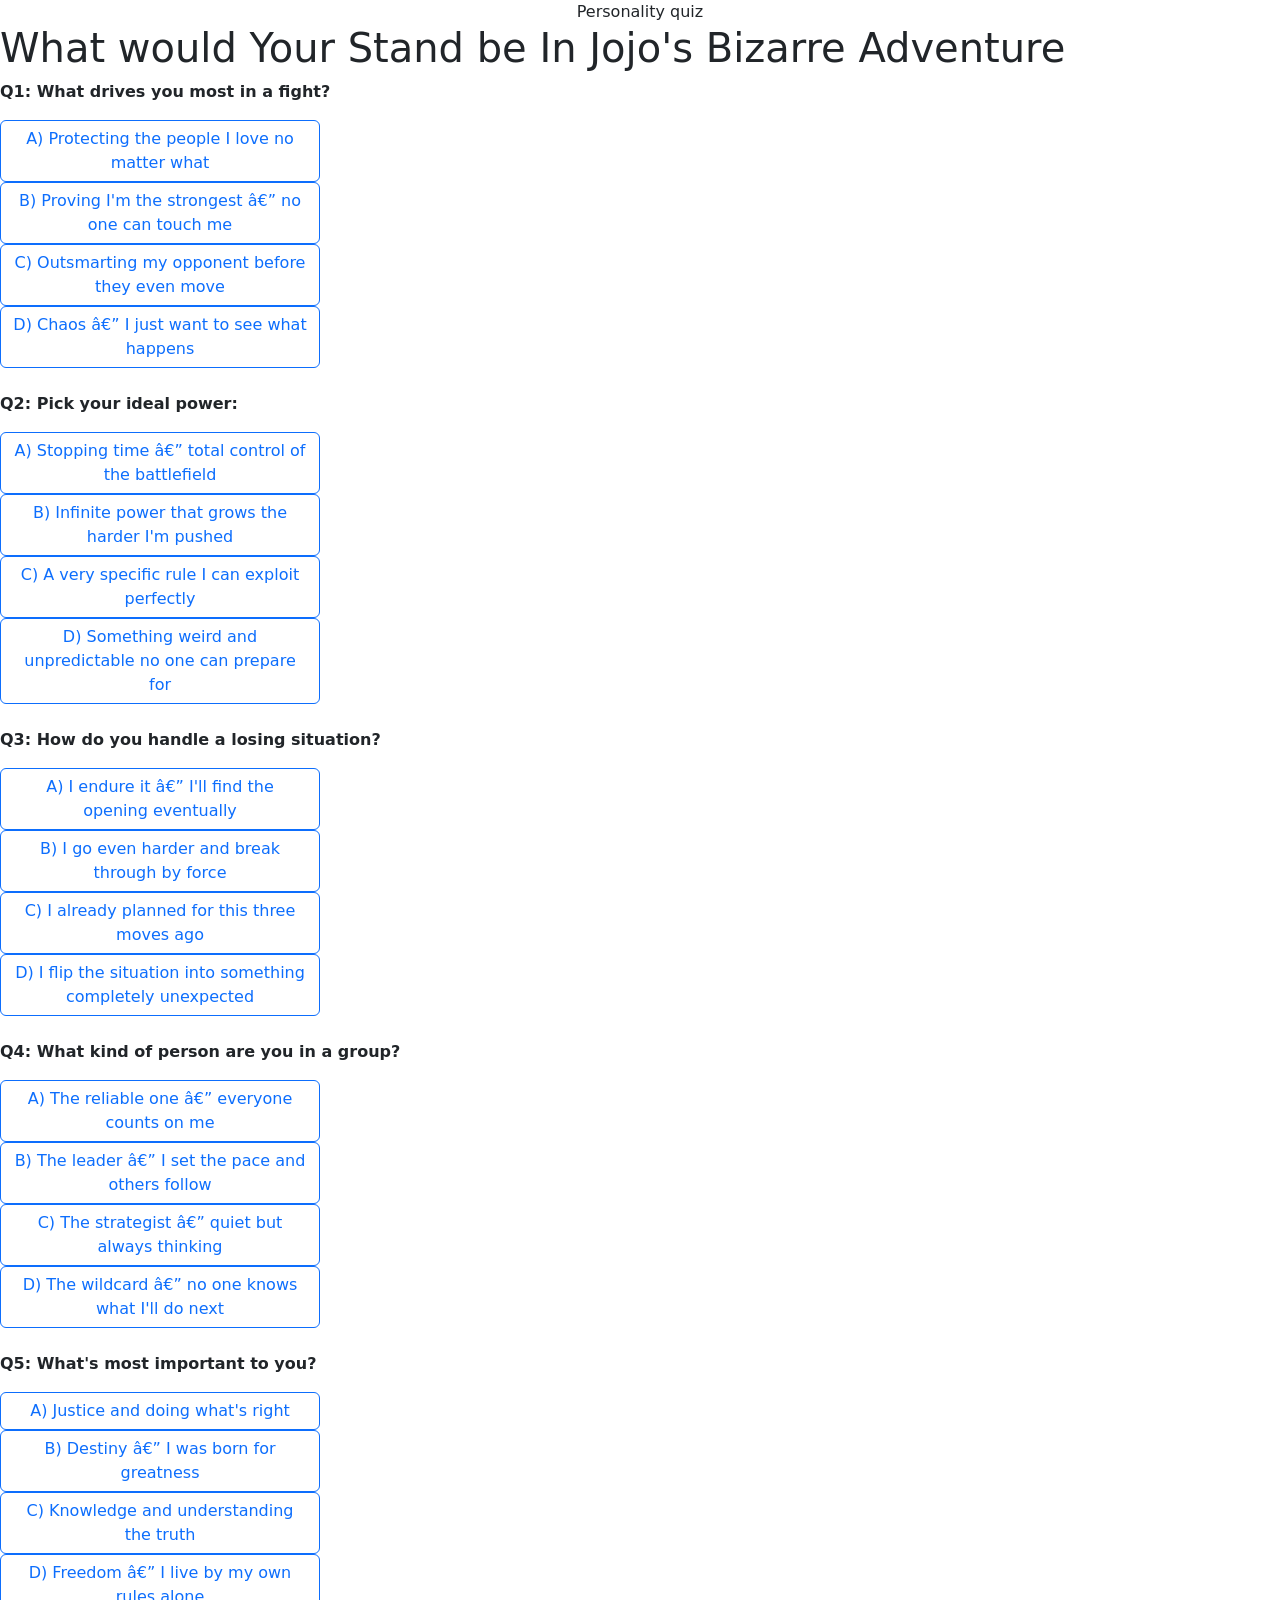
<file: Index.html>
<!DOCTYPE html>
<html>
	<head>
	 <title> Your JJBA Stand </title>

	 <link href="https://cdn.jsdelivr.net/npm/bootstrap@5.3.3/dist/css/bootstrap.min.css" rel="stylesheet" integrity="sha384-QWTKZyjpPEjISv5WaRU9OFeRpok6YctnYmDr5pNlyT2bRjXh0JMhjY6hW+ALEwIH" crossorigin="anonymous" >

	 <link rel="stylesheet" href="css/style.css" />
	</head>

	<body>
		<header class="text-center"> Personality quiz </header>

		<h1 id="question">What would Your Stand be In Jojo's Bizarre Adventure</h1>


<p><strong>Q1: What drives you most in a fight?</strong></p>
		<div class="col-6 col-md-3" id="question_1">
			<button class="btn btn-outline-primary w-100" data-buttonid="1" data-awesome="1">A) Protecting the people I love no matter what</button>
			<button class="btn btn-outline-primary w-100" data-buttonid="1" data-awesome="2">B) Proving I'm the strongest — no one can touch me</button>
			<button class="btn btn-outline-primary w-100" data-buttonid="1" data-awesome="3">C) Outsmarting my opponent before they even move</button>
			<button class="btn btn-outline-primary w-100" data-buttonid="1" data-awesome="4">D) Chaos — I just want to see what happens</button>
		</div>
<br>

<p><strong>Q2: Pick your ideal power:</strong></p>
		<div class="col-6 col-md-3" id="question_2">
			<button class="btn btn-outline-primary w-100" data-buttonid="2" data-awesome="1">A) Stopping time — total control of the battlefield</button>
			<button class="btn btn-outline-primary w-100" data-buttonid="2" data-awesome="2">B) Infinite power that grows the harder I'm pushed</button>
			<button class="btn btn-outline-primary w-100" data-buttonid="2" data-awesome="3">C) A very specific rule I can exploit perfectly</button>
			<button class="btn btn-outline-primary w-100" data-buttonid="2" data-awesome="4">D) Something weird and unpredictable no one can prepare for</button>
		</div>
<br>
<p><strong>Q3: How do you handle a losing situation?</strong></p>
		<div class="col-6 col-md-3" id="question_3">
			<button class="btn btn-outline-primary w-100" data-buttonid="3" data-awesome="1">A) I endure it — I'll find the opening eventually</button>
			<button class="btn btn-outline-primary w-100" data-buttonid="3" data-awesome="2">B) I go even harder and break through by force</button>
			<button class="btn btn-outline-primary w-100" data-buttonid="3" data-awesome="3">C) I already planned for this three moves ago</button>
			<button class="btn btn-outline-primary w-100" data-buttonid="3" data-awesome="4">D) I flip the situation into something completely unexpected</button>
		</div>
<br>
<p><strong>Q4: What kind of person are you in a group?</strong></p>
		<div class="col-6 col-md-3" id="question_4">
			<button class="btn btn-outline-primary w-100" data-buttonid="4" data-awesome="1">A) The reliable one — everyone counts on me</button>
			<button class="btn btn-outline-primary w-100" data-buttonid="4" data-awesome="2">B) The leader — I set the pace and others follow</button>
			<button class="btn btn-outline-primary w-100" data-buttonid="4" data-awesome="3">C) The strategist — quiet but always thinking</button>
			<button class="btn btn-outline-primary w-100" data-buttonid="4" data-awesome="4">D) The wildcard — no one knows what I'll do next</button>
		</div>
<br>
<p><strong>Q5: What's most important to you?</strong></p>
		<div class="col-6 col-md-3" id="question_5">
			<button class="btn btn-outline-primary w-100" data-buttonid="5" data-awesome="1">A) Justice and doing what's right</button>
			<button class="btn btn-outline-primary w-100" data-buttonid="5" data-awesome="2">B) Destiny — I was born for greatness</button>
			<button class="btn btn-outline-primary w-100" data-buttonid="5" data-awesome="3">C) Knowledge and understanding the truth</button>
			<button class="btn btn-outline-primary w-100" data-buttonid="5" data-awesome="4">D) Freedom — I live by my own rules alone</button>
		</div>

	<p id="output-message"></p>
	
	<script src="script.js"></script>
	</body>
</html>
</file>
<file: css/style.css>
.selected{color:white;
background-color:blue;
}
</file>
